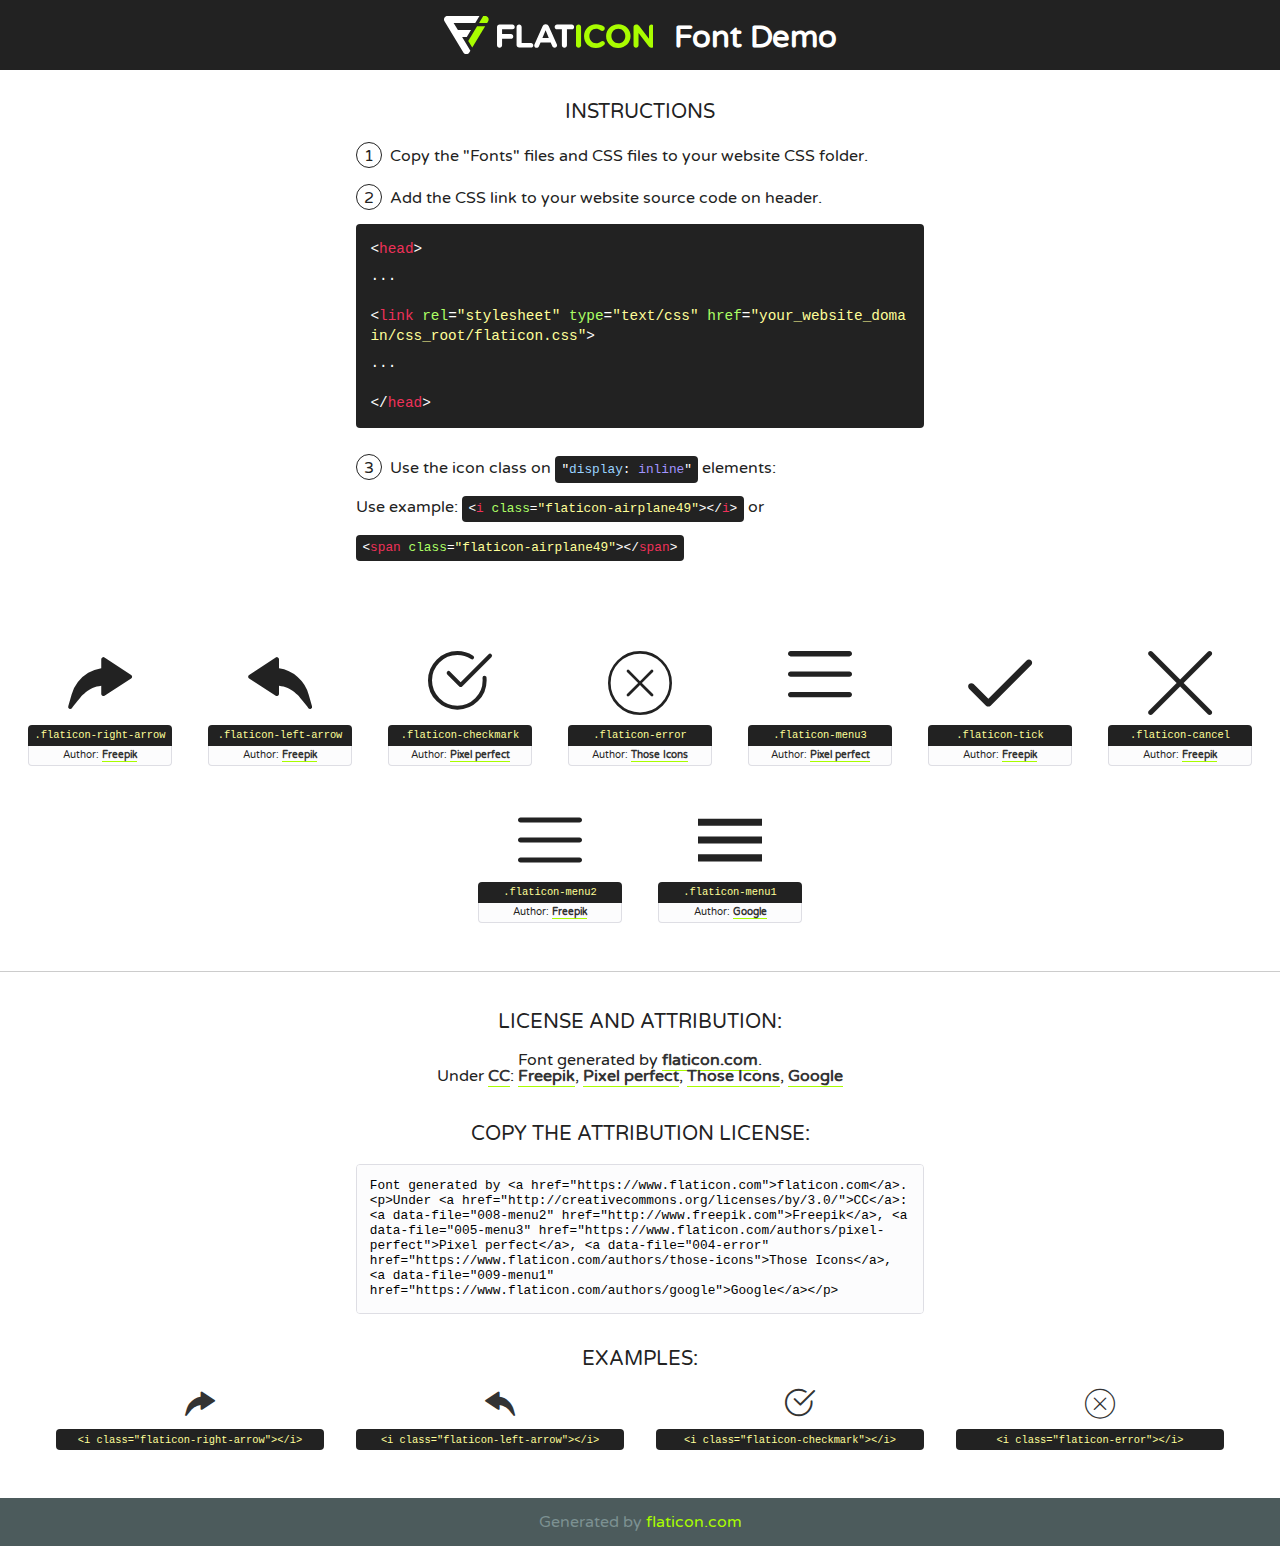
<file: font/flaticon.html>
<!DOCTYPE html>
<!--
  Flaticon icon font: Flaticon
  Creation date: 06/03/2020 15:41
-->
<html>
<!DOCTYPE html>
<html>

<head>
    <title>Flaticon WebFont</title>
    <link href="http://fonts.googleapis.com/css?family=Varela+Round" rel="stylesheet" type="text/css" />
    <link rel="stylesheet" type="text/css" href="flaticon.css">
    <meta charset="UTF-8">
    <style>
    html, body, div, span, applet, object, iframe,
    h1, h2, h3, h4, h5, h6, p, blockquote, pre,
    a, abbr, acronym, address, big, cite, code,
    del, dfn, em, img, ins, kbd, q, s, samp,
    small, strike, strong, sub, sup, tt, var,
    b, u, i, center,
    dl, dt, dd, ol, ul, li,
    fieldset, form, label, legend,
    table, caption, tbody, tfoot, thead, tr, th, td,
    article, aside, canvas, details, embed, 
    figure, figcaption, footer, header, hgroup, 
    menu, nav, output, ruby, section, summary,
    time, mark, audio, video {
        margin: 0;
        padding: 0;
        border: 0;
        font-size: 100%;
        font: inherit;
        vertical-align: baseline;
    }
    /* HTML5 display-role reset for older browsers */
    article, aside, details, figcaption, figure, 
    footer, header, hgroup, menu, nav, section {
        display: block;
    }
    body {
        line-height: 1;
    }
    ol, ul {
        list-style: none;
    }
    blockquote, q {
        quotes: none;
    }
    blockquote:before, blockquote:after,
    q:before, q:after {
        content: '';
        content: none;
    }
    table {
        border-collapse: collapse;
        border-spacing: 0;
    }
    body {
        font-family: 'Varela Round', Helvetica, Arial, sans-serif;
        font-size: 16px;
        color: #222;
    }
    a {
        color: #333;
        border-bottom: 1px solid #a9fd00;
        font-weight: bold;
        text-decoration: none;
    }
    * {
        -moz-box-sizing: border-box;
        -webkit-box-sizing: border-box;
        box-sizing: border-box;
        margin: 0;
        padding: 0;
    }
    [class^="flaticon-"]:before, [class*=" flaticon-"]:before, [class^="flaticon-"]:after, [class*=" flaticon-"]:after {
        font-family: Flaticon;
        font-size: 30px;
        font-style: normal;
        margin-left: 20px;
        color: #333;
    }
    .wrapper {
        max-width: 600px;
        margin: auto;
        padding: 0 1em;
    }
    .title {
        font-size: 1.25em;
        text-align: center;
        margin-bottom: 1em;
        text-transform: uppercase;
    }
    header {
        text-align: center;
        background-color: #222;
        color: #fff;
        padding: 1em;
    }
    header .logo {
        width: 210px;
        height: 38px;
        display: inline-block;
        vertical-align: middle;
        margin-right: 1em;
        border: none;
    }
    header strong {
        font-size: 1.95em;
        font-weight: bold;
        vertical-align: middle;
        margin-top: 5px;
        display: inline-block;
    }
    .demo {
        margin: 2em auto;
        line-height: 1.25em;
    }
    .demo ul li {
        margin-bottom: 1em;
    }
    .demo ul li .num {
        color: #222;
        border-radius: 20px;
        display: inline-block;
        width: 26px;
        padding: 3px;
        height: 26px;
        text-align: center;
        margin-right: 0.5em;
        border: 1px solid #222;
    }
    .demo ul li code {
        background-color: #222;
        border-radius: 4px;
        padding: 0.25em 0.5em;
        display: inline-block;
        color: #fff;
        font-family: Consolas,Monaco,Lucida Console,Liberation Mono,DejaVu Sans Mono,Bitstream Vera Sans Mono,Courier New, monospace;
        font-weight: lighter;
        margin-top: 1em;
        font-size: 0.8em;
        word-break: break-all;
    }
    .demo ul li code.big {
        padding: 1em;
        font-size: 0.9em;
    }
    .demo ul li code .red {
        color: #EF3159;
    }
    .demo ul li code .green {
        color: #ACFF65;
    }
    .demo ul li code .yellow {
        color: #FFFF99;
    }
    .demo ul li code .blue {
        color: #99D3FF;
    }
    .demo ul li code .purple {
        color: #A295FF;
    }
    .demo ul li code .dots {
        margin-top: 0.5em;
        display: block;
    }
    #glyphs {
        border-bottom: 1px solid #ccc;
        padding: 2em 0;
        text-align: center;
    }
    .glyph {
        display: inline-block;
        width: 9em;
        margin: 1em;
        text-align: center;
        vertical-align: top;
        background: #FFF;
    }
    .glyph .glyph-icon {
        padding: 10px;
        display: block;
        font-family:"Flaticon";
        font-size: 64px;
        line-height: 1;
    }
    .glyph .glyph-icon:before {
        font-size: 64px;
        color: #222;
        margin-left: 0;
    }
    .class-name {
        font-size: 0.65em;
        background-color: #222;
        color: #fff;
        border-radius: 4px 4px 0 0;
        padding: 0.5em;
        color: #FFFF99;
        font-family: Consolas,Monaco,Lucida Console,Liberation Mono,DejaVu Sans Mono,Bitstream Vera Sans Mono,Courier New, monospace;
    }
    .author-name {
        font-size: 0.6em;
        background-color: #fcfcfd;
        border: 1px solid #DEDEE4;
        border-top: 0;
        border-radius: 0 0 4px 4px;
        padding: 0.5em;
    }
    .class-name:last-child {
        font-size: 10px;
        color:#888;
    }
    .class-name:last-child a {
        font-size: 10px;
        color:#555;
    }
    .class-name:last-child a:hover {
        color:#a9fd00;
    }
    .glyph > input {
        display: block;
        width: 100px;
        margin: 5px auto;
        text-align: center;
        font-size: 12px;
        cursor: text;
    }
    .glyph > input.icon-input {
        font-family:"Flaticon";
        font-size: 16px;
        margin-bottom: 10px;
    }
    .attribution .title {
        margin-top: 2em;
    }
    .attribution textarea {
        background-color: #fcfcfd;
        padding: 1em;
        border: none;
        box-shadow: none;
        border: 1px solid #DEDEE4;
        border-radius: 4px;
        resize: none;
        width: 100%;
        height: 150px;
        font-size: 0.8em;
        font-family: Consolas,Monaco,Lucida Console,Liberation Mono,DejaVu Sans Mono,Bitstream Vera Sans Mono,Courier New, monospace;
        -webkit-appearance: none;
    }
    .iconsuse {
        margin: 2em auto;
        text-align: center;
        max-width: 1200px;
    }
    .iconsuse:after {
        content: '';
        display: table;
        clear: both;
    }
    .iconsuse .image {
        float: left;
        width: 25%;
        padding: 0 1em;
    }
    .iconsuse .image p {
        margin-bottom: 1em;
    }
    .iconsuse .image span {
        display: block;
        font-size: 0.65em;
        background-color: #222;
        color: #fff;
        border-radius: 4px;
        padding: 0.5em;
        color: #FFFF99;
        margin-top: 1em;
        font-family: Consolas,Monaco,Lucida Console,Liberation Mono,DejaVu Sans Mono,Bitstream Vera Sans Mono,Courier New, monospace;
    }
    #footer {
        text-align: center;
        background-color: #4C5B5C;
        color: #7c9192;
        padding: 1em;
    }
    #footer a {
        border: none;
        color: #a9fd00;
        font-weight: normal;
    }
    @media (max-width: 960px) {
        .iconsuse .image {
            width: 50%;
        }
    }
    @media (max-width: 560px) {
        .iconsuse .image {
            width: 100%;
        }
    }
    </style>
</head>

<body class="characters-off">

    <header>
        <a href="https://www.flaticon.com" target="_blank" class="logo">
            <svg version="1.1" xmlns="http://www.w3.org/2000/svg" xmlns:xlink="http://www.w3.org/1999/xlink" xmlns:a="http://ns.adobe.com/AdobeSVGViewerExtensions/3.0/" viewBox="0 0 560.875 102.036" enable-background="new 0 0 560.875 102.036" xml:space="preserve">
                <defs>
                </defs>
                <g>
                    <g class="letters">
                        <path fill="#ffffff" d="M141.596,29.675c0-3.777,2.985-6.767,6.764-6.767h34.438c3.426,0,6.15,2.728,6.15,6.15
                        c0,3.43-2.724,6.149-6.15,6.149h-27.674v13.091h23.719c3.429,0,6.151,2.724,6.151,6.15c0,3.43-2.723,6.149-6.151,6.149h-23.719
                        v17.574c0,3.773-2.986,6.761-6.764,6.761c-3.779,0-6.764-2.989-6.764-6.761V29.675z"></path>
                        <path fill="#ffffff" d="M193.844,29.149c0-3.781,2.985-6.767,6.764-6.767c3.776,0,6.763,2.985,6.763,6.767v42.957h25.039
                        c3.426,0,6.149,2.726,6.149,6.153c0,3.425-2.723,6.15-6.149,6.15h-31.802c-3.779,0-6.764-2.986-6.764-6.768V29.149z"></path>
                        <path fill="#ffffff" d="M241.891,75.71l21.438-48.407c1.492-3.341,4.215-5.357,7.906-5.357h0.792
                        c3.686,0,6.323,2.017,7.815,5.357l21.439,48.407c0.436,0.967,0.701,1.845,0.701,2.723c0,3.602-2.809,6.501-6.414,6.501
                        c-3.161,0-5.269-1.845-6.499-4.655l-4.132-9.661h-27.059l-4.301,10.102c-1.144,2.631-3.426,4.214-6.237,4.214
                        c-3.517,0-6.24-2.81-6.24-6.325C241.1,77.64,241.451,76.677,241.891,75.71z M279.932,58.666l-8.521-20.297l-8.526,20.297H279.932
                        z"></path>
                        <path fill="#ffffff" d="M314.864,35.387H301.86c-3.429,0-6.239-2.813-6.239-6.238c0-3.429,2.811-6.24,6.239-6.24h39.533
                        c3.426,0,6.237,2.811,6.237,6.24c0,3.425-2.811,6.238-6.237,6.238h-13.001v42.785c0,3.773-2.99,6.761-6.764,6.761
                        c-3.779,0-6.764-2.989-6.764-6.761V35.387z"></path>
                        <path fill="#A9FD00" d="M352.615,29.149c0-3.781,2.985-6.767,6.767-6.767c3.774,0,6.761,2.985,6.761,6.767v49.024
                        c0,3.773-2.987,6.761-6.761,6.761c-3.781,0-6.767-2.989-6.767-6.761V29.149z"></path>
                        <path fill="#A9FD00" d="M374.132,53.836v-0.179c0-17.481,13.178-31.801,32.065-31.801c9.22,0,15.459,2.458,20.557,6.238
                        c1.402,1.054,2.637,2.985,2.637,5.357c0,3.692-2.985,6.59-6.681,6.59c-1.845,0-3.071-0.702-4.044-1.319
                        c-3.776-2.813-7.729-4.393-12.562-4.393c-10.364,0-17.831,8.611-17.831,19.154v0.173c0,10.542,7.291,19.329,17.831,19.329
                        c5.715,0,9.492-1.756,13.359-4.834c1.049-0.874,2.458-1.491,4.039-1.491c3.429,0,6.325,2.813,6.325,6.236
                        c0,2.106-1.056,3.78-2.282,4.834c-5.539,4.834-12.036,7.733-21.878,7.733C387.572,85.464,374.132,71.493,374.132,53.836z"></path>
                        <path fill="#A9FD00" d="M433.009,53.836v-0.179c0-17.481,13.79-31.801,32.766-31.801c18.981,0,32.592,14.143,32.592,31.628v0.173
                        c0,17.483-13.785,31.807-32.769,31.807C446.625,85.464,433.009,71.32,433.009,53.836z M484.224,53.836v-0.179
                        c0-10.539-7.725-19.326-18.626-19.326c-10.893,0-18.449,8.611-18.449,19.154v0.173c0,10.542,7.73,19.329,18.626,19.329
                        C476.676,72.986,484.224,64.378,484.224,53.836z"></path>
                        <path fill="#A9FD00" d="M506.233,29.321c0-3.774,2.99-6.763,6.767-6.763h1.401c3.252,0,5.183,1.583,7.029,3.953l26.093,34.265
                        V29.059c0-3.692,2.99-6.677,6.681-6.677c3.683,0,6.671,2.985,6.671,6.677v48.934c0,3.78-2.987,6.765-6.764,6.765h-0.436
                        c-3.257,0-5.188-1.581-7.034-3.953l-27.056-35.492v32.944c0,3.687-2.985,6.676-6.678,6.676c-3.683,0-6.673-2.989-6.673-6.676
                        V29.321z"></path>
                    </g>
                    <g class="insignia">
                        <path fill="#ffffff" d="M48.372,56.137h12.517l11.156-18.537H37.186L25.688,18.539h57.825L94.668,0H9.271
                        C5.925,0,2.842,1.801,1.198,4.716c-1.644,2.907-1.593,6.482,0.134,9.343l50.38,83.501c1.678,2.781,4.689,4.476,7.938,4.476
                        c3.246,0,6.257-1.695,7.935-4.476l2.898-4.804L48.372,56.137z"></path>
                        <g class="i">
                            <path fill="#A9FD00" d="M93.575,18.539h0.031v0.004l21.652,0.004l2.705-4.488c1.727-2.861,1.778-6.436,0.133-9.343
                            C116.454,1.801,113.371,0,110.026,0h-5.294L93.575,18.539z"></path>
                            <polygon fill="#A9FD00" points="88.291,27.356 64.725,66.486 75.519,84.404 109.942,27.356"></polygon>
                        </g>
                    </g>
                </g>
            </svg>
        </a>
        <strong>Font Demo</strong>
    </header>


    <section class="demo wrapper">

        <p class="title">Instructions</p>

        <ul>
            <li>
                <span class="num">1</span>Copy the "Fonts" files and CSS files to your website CSS folder.
            </li>
            <li>
                <span class="num">2</span>Add the CSS link to your website source code on header.
                <code class="big">
                    &lt;<span class="red">head</span>&gt;
                    <br/><span class="dots">...</span>
                    <br/>&lt;<span class="red">link</span> <span class="green">rel</span>=<span class="yellow">"stylesheet"</span> <span class="green">type</span>=<span class="yellow">"text/css"</span> <span class="green">href</span>=<span class="yellow">"your_website_domain/css_root/flaticon.css"</span>&gt;
                    <br/><span class="dots">...</span>
                    <br/>&lt;/<span class="red">head</span>&gt;
                </code>
            </li>

            <li>
                <p>
                    <span class="num">3</span>Use the icon class on <code>"<span class="blue">display</span>:<span class="purple"> inline</span>"</code> elements:
                    <br />
                    Use example: <code>&lt;<span class="red">i</span> <span class="green">class</span>=<span class="yellow">&quot;flaticon-airplane49&quot;</span>&gt;&lt;/<span class="red">i</span>&gt;</code> or <code>&lt;<span class="red">span</span> <span class="green">class</span>=<span class="yellow">&quot;flaticon-airplane49&quot;</span>&gt;&lt;/<span class="red">span</span>&gt;</code>
            </li>
        </ul>

    </section>




   <section id="glyphs">          
    
      
        <div class="glyph"><div class="glyph-icon flaticon-right-arrow"></div>
            <div class="class-name">.flaticon-right-arrow</div>
            <div class="author-name">Author: <a data-file="001-right-arrow" href="http://www.freepik.com">Freepik</a> </div> 
        </div>        
        
        <div class="glyph"><div class="glyph-icon flaticon-left-arrow"></div>
            <div class="class-name">.flaticon-left-arrow</div>
            <div class="author-name">Author: <a data-file="002-left-arrow" href="http://www.freepik.com">Freepik</a> </div> 
        </div>        
        
        <div class="glyph"><div class="glyph-icon flaticon-checkmark"></div>
            <div class="class-name">.flaticon-checkmark</div>
            <div class="author-name">Author: <a data-file="003-checkmark" href="https://www.flaticon.com/authors/pixel-perfect">Pixel perfect</a> </div> 
        </div>        
        
        <div class="glyph"><div class="glyph-icon flaticon-error"></div>
            <div class="class-name">.flaticon-error</div>
            <div class="author-name">Author: <a data-file="004-error" href="https://www.flaticon.com/authors/those-icons">Those Icons</a> </div> 
        </div>        
        
        <div class="glyph"><div class="glyph-icon flaticon-menu3"></div>
            <div class="class-name">.flaticon-menu3</div>
            <div class="author-name">Author: <a data-file="005-menu3" href="https://www.flaticon.com/authors/pixel-perfect">Pixel perfect</a> </div> 
        </div>        
        
        <div class="glyph"><div class="glyph-icon flaticon-tick"></div>
            <div class="class-name">.flaticon-tick</div>
            <div class="author-name">Author: <a data-file="006-tick" href="http://www.freepik.com">Freepik</a> </div> 
        </div>        
        
        <div class="glyph"><div class="glyph-icon flaticon-cancel"></div>
            <div class="class-name">.flaticon-cancel</div>
            <div class="author-name">Author: <a data-file="007-cancel" href="http://www.freepik.com">Freepik</a> </div> 
        </div>        
        
        <div class="glyph"><div class="glyph-icon flaticon-menu2"></div>
            <div class="class-name">.flaticon-menu2</div>
            <div class="author-name">Author: <a data-file="008-menu2" href="http://www.freepik.com">Freepik</a> </div> 
        </div>        
        
        <div class="glyph"><div class="glyph-icon flaticon-menu1"></div>
            <div class="class-name">.flaticon-menu1</div>
            <div class="author-name">Author: <a data-file="009-menu1" href="https://www.flaticon.com/authors/google">Google</a> </div> 
        </div>        
        

    </section>



    <section class="attribution wrapper"   style="text-align:center;">

      <div class="title">License and attribution:</div><div class="attrDiv">Font generated by <a href="https://www.flaticon.com">flaticon.com</a>. <div><p>Under <a href="http://creativecommons.org/licenses/by/3.0/">CC</a>: <a data-file="008-menu2" href="http://www.freepik.com">Freepik</a>, <a data-file="005-menu3" href="https://www.flaticon.com/authors/pixel-perfect">Pixel perfect</a>, <a data-file="004-error" href="https://www.flaticon.com/authors/those-icons">Those Icons</a>, <a data-file="009-menu1" href="https://www.flaticon.com/authors/google">Google</a></p>  </div>
      </div>
      <div class="title">Copy the Attribution License:</div>

    <textarea onclick="this.focus();this.select();">Font generated by &lt;a href=&quot;https://www.flaticon.com&quot;&gt;flaticon.com&lt;/a&gt;. <p>Under <a href="http://creativecommons.org/licenses/by/3.0/">CC</a>: <a data-file="008-menu2" href="http://www.freepik.com">Freepik</a>, <a data-file="005-menu3" href="https://www.flaticon.com/authors/pixel-perfect">Pixel perfect</a>, <a data-file="004-error" href="https://www.flaticon.com/authors/those-icons">Those Icons</a>, <a data-file="009-menu1" href="https://www.flaticon.com/authors/google">Google</a></p>  
     </textarea>

    </section>

    <section class="iconsuse">

          <div class="title">Examples:</div>            
             
            <div class="image">
                <p>
                    <i class="glyph-icon flaticon-right-arrow"></i> 
                    <span>&lt;i class=&quot;flaticon-right-arrow&quot;&gt;&lt;/i&gt;</span>
                </p>
            </div>
            
            <div class="image">
                <p>
                    <i class="glyph-icon flaticon-left-arrow"></i> 
                    <span>&lt;i class=&quot;flaticon-left-arrow&quot;&gt;&lt;/i&gt;</span>
                </p>
            </div>
            
            <div class="image">
                <p>
                    <i class="glyph-icon flaticon-checkmark"></i> 
                    <span>&lt;i class=&quot;flaticon-checkmark&quot;&gt;&lt;/i&gt;</span>
                </p>
            </div>
            
            <div class="image">
                <p>
                    <i class="glyph-icon flaticon-error"></i> 
                    <span>&lt;i class=&quot;flaticon-error&quot;&gt;&lt;/i&gt;</span>
                </p>
            </div>
                       
        </div>
                            
    </section>

<div id="footer">
    <div>Generated by <a href="https://www.flaticon.com">flaticon.com</a>
    </div>
</div>



</body>
</html>
</file>
<file: font/flaticon.css>
/*
  	Flaticon icon font: Flaticon
  	Creation date: 06/03/2020 15:41
  	*/

@font-face {
  font-family: "Flaticon";
  src: url("./Flaticon.eot");
  src: url("./Flaticon.eot?#iefix") format("embedded-opentype"),
       url("./Flaticon.woff2") format("woff2"),
       url("./Flaticon.woff") format("woff"),
       url("./Flaticon.ttf") format("truetype"),
       url("./Flaticon.svg#Flaticon") format("svg");
  font-weight: normal;
  font-style: normal;
}

@media screen and (-webkit-min-device-pixel-ratio:0) {
  @font-face {
    font-family: "Flaticon";
    src: url("./Flaticon.svg#Flaticon") format("svg");
  }
}

[class^="flaticon-"]:before, [class*=" flaticon-"]:before,
[class^="flaticon-"]:after, [class*=" flaticon-"]:after {   
  font-family: Flaticon;
        font-size: 20px;
font-style: normal;
margin-left: 20px;
}

.flaticon-right-arrow:before { content: "\f100"; }
.flaticon-left-arrow:before { content: "\f101"; }
.flaticon-checkmark:before { content: "\f102"; }
.flaticon-error:before { content: "\f103"; }
.flaticon-menu3:before { content: "\f104"; }
.flaticon-tick:before { content: "\f105"; }
.flaticon-cancel:before { content: "\f106"; }
.flaticon-menu2:before { content: "\f107"; }
.flaticon-menu1:before { content: "\f108"; }
</file>
